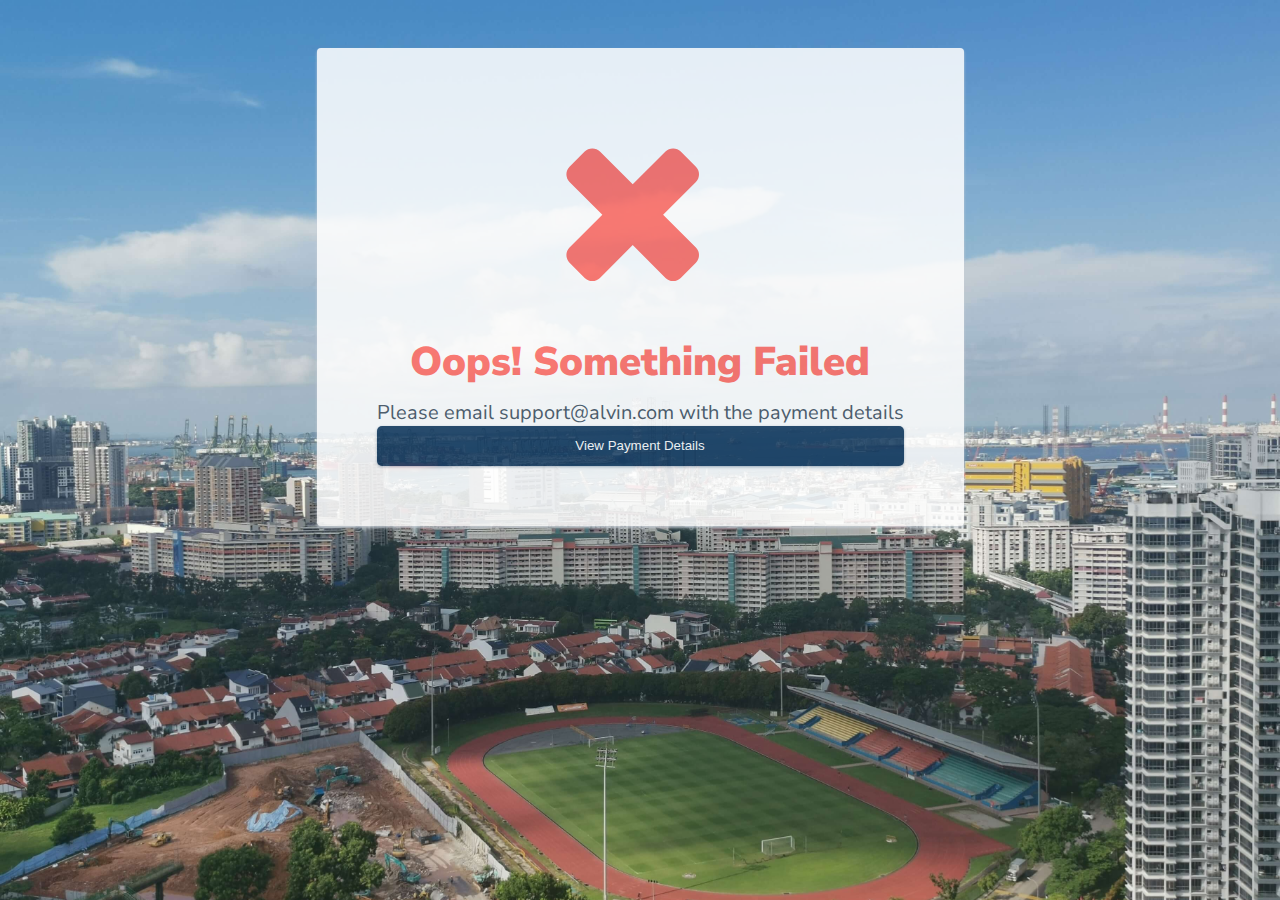
<file: failure.html>
<!DOCTYPE html>
<html>
	<head>
        <link href="https://fonts.googleapis.com/css?family=Nunito+Sans:400,400i,700,900&display=swap" rel="stylesheet">
        <script src="https://ajax.googleapis.com/ajax/libs/jquery/3.3.1/jquery.min.js"></script>
		<link rel="stylesheet" href="https://cdnjs.cloudflare.com/ajax/libs/font-awesome/4.7.0/css/font-awesome.min.css">
        <script src="checkout.js" type="text/javascript"></script>
        <link rel="stylesheet" href="style-message.css">
	</head>
	<body>
		<div class="card">
			<div id="internal-card">
				<i class="fa fa-times" id="cross"></i>
			</div>
			<h1 class="fail_msg">Oops! Something Failed</h1>
            <p>Please email support@alvin.com with the payment details</p>
            <p></p>
            <button id="details-button" onclick="getPaymentDetails()">View Payment Details</button>
            <div></div>
            <div class="card-new">
                <div id="payment-detail"></div>
            </div>
		</div>
	</body>
</html>
</file>
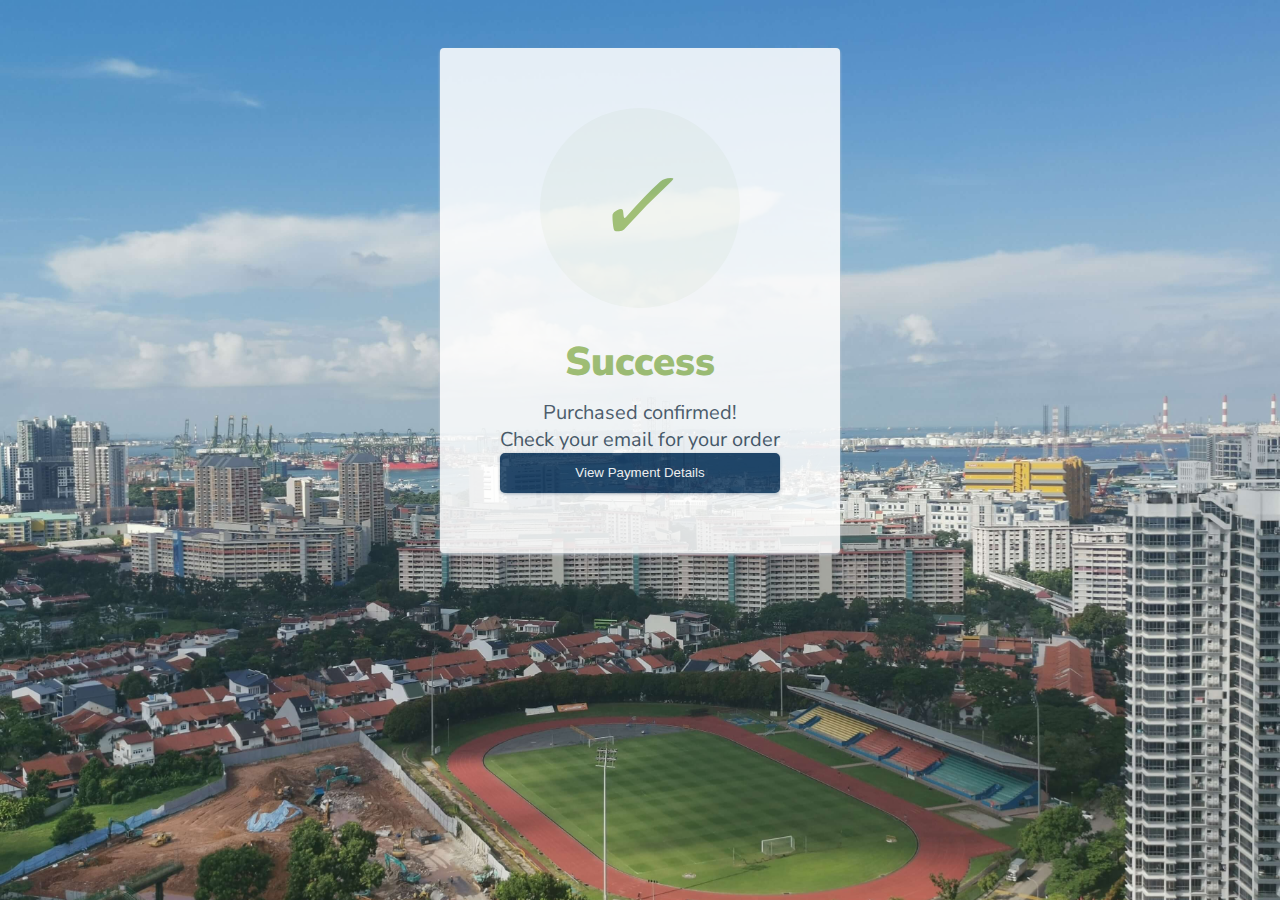
<file: success.html>
<!DOCTYPE html>
<html>
	<head>
		<link href="https://fonts.googleapis.com/css?family=Nunito+Sans:400,400i,700,900&display=swap" rel="stylesheet">
		<script src="https://ajax.googleapis.com/ajax/libs/jquery/3.3.1/jquery.min.js"></script>
		<script src="checkout.js" type="text/javascript"></script>
		<link rel="stylesheet" href="style-message.css">
	</head>
	<body>
		<div class="card">
			<div class = "internal-card">
				<i class="checkmark">✓</i>
			</div>
			<h1 class="success_msg">Success</h1>
			<p>Purchased confirmed! <br> Check your email for your order</p>
			<p></p>
            <button id="details-button" onclick="getPaymentDetails()">View Payment Details</button>
            <div></div>
            <div class="card-new">
                <div id="payment-detail"></div>
            </div>
		</div>
		
	</body>
</html>
</file>
<file: style-message.css>
body {
	text-align: center;
	padding: 40px 0;
    background-image: url('./clementi_crest_445.jpg');
    background-repeat: no-repeat;
	background-attachment: fixed;
	background-size: cover;
}

.success_msg {
	color: #9abc66;
	font-family: "Nunito Sans", "Helvetica Neue", sans-serif;
	font-weight: 900;
	font-size: 40px;
	margin-bottom: 10px;
}

.fail_msg {
	color: #FF6961;
	font-family: "Nunito Sans", "Helvetica Neue", sans-serif;
	font-weight: 900;
	font-size: 40px;
	margin-bottom: 10px;
}

p {
	color: #404F5E;
	font-family: "Nunito Sans", "Helvetica Neue", sans-serif;
	font-size: 20px;
	margin: 0;
}

h3 {
	color: #404F5E;
	font-family: "Nunito Sans", "Helvetica Neue", sans-serif;
	font-size: 30px;
	margin: 0;
}

.checkmark{
	color: #9ABC66;
	font-size: 100px;
	line-height: 200px;
	margin-left: -15px;
}

#cross{
	color: #FF6961;
	font-size: 100px;
	line-height: 200px;
    margin-left: -15px;
    font-size: 200px;
}

.card {
	background: white;
	padding: 60px;
	border-radius: 4px;
	box-shadow: 0 2px 3px #C8D0D8;
	display: inline-block;
    margin: 0 auto;
    opacity: 0.85;
}

.internal-card {
	border-radius: 200px;
	height: 200px;
	width: 200px;
	background: #F8FAF5;
	margin: 0 auto;
}

#details-button {
	border: none;
	border-radius: 5px;
	color: #FFF;
	font-weight: 500;
	height: 40px;
	width: 100%;
	background-color: #13395E;
	box-shadow: 0 1px 3px 0 rgba(19, 57, 94, 0.4)
}
</file>
